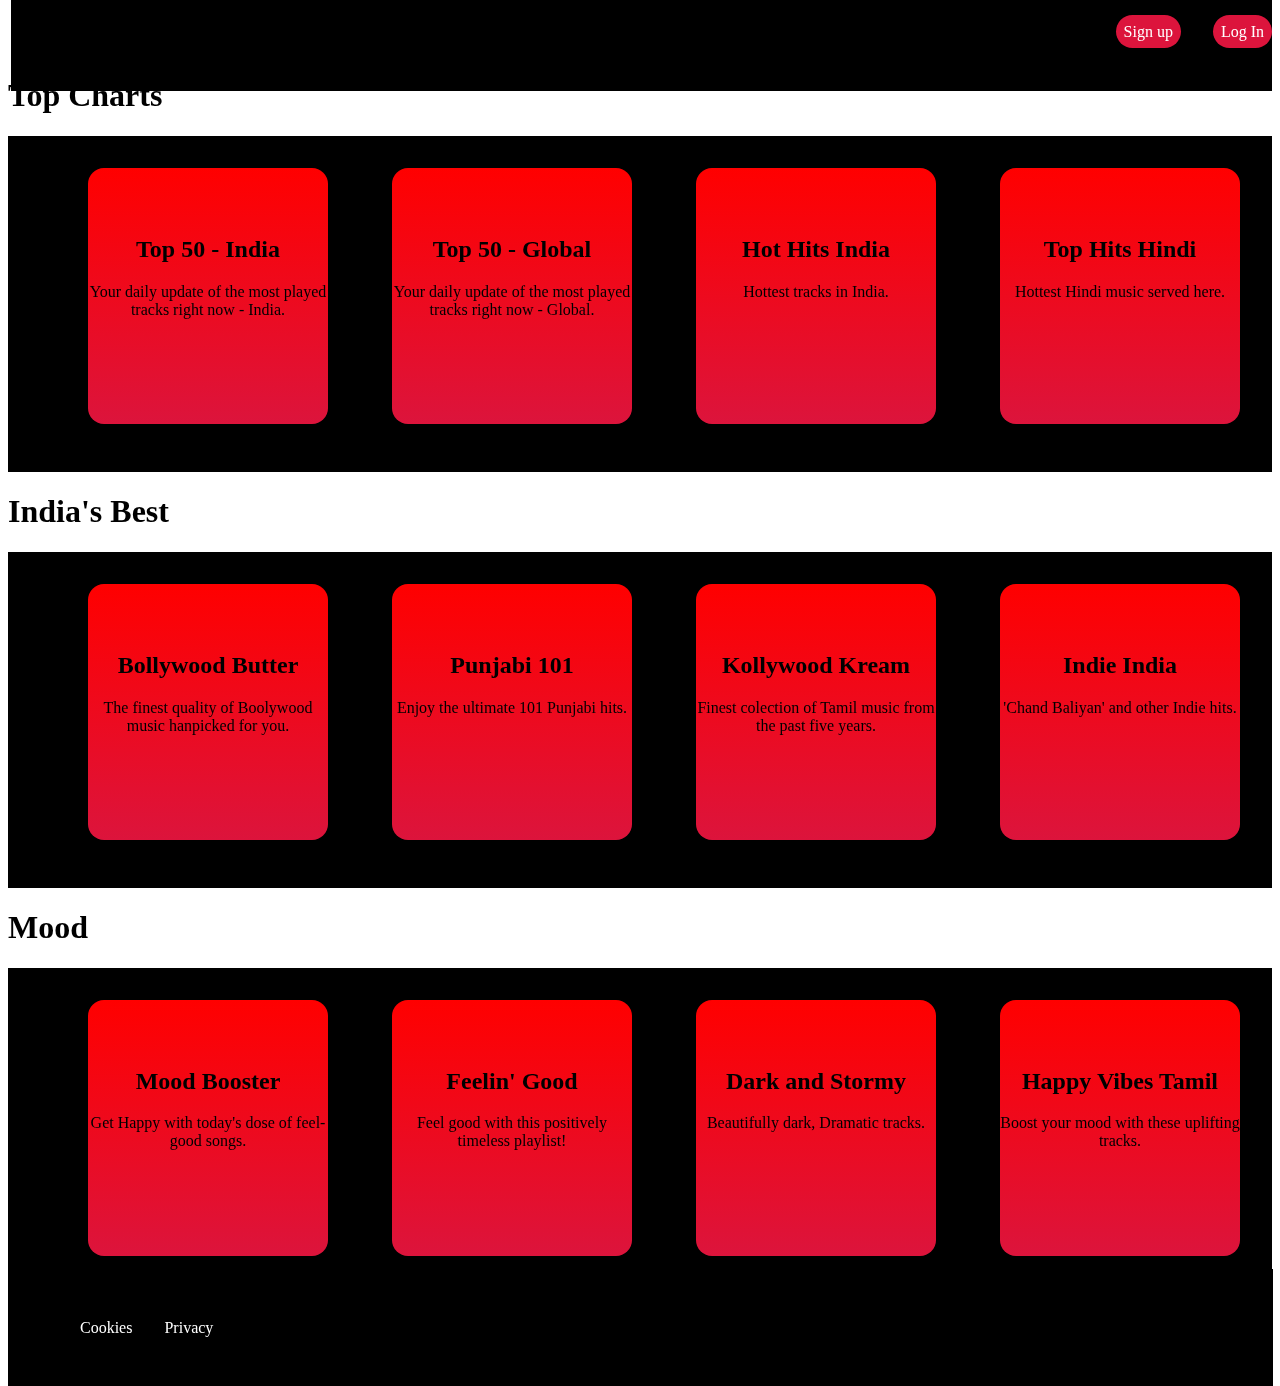
<file: mainpage.html>
<!DOCTYPE html>
<!--[if lt IE 7]>      <html class="no-js lt-ie9 lt-ie8 lt-ie7"> <![endif]-->
<!--[if IE 7]>         <html class="no-js lt-ie9 lt-ie8"> <![endif]-->
<!--[if IE 8]>         <html class="no-js lt-ie9"> <![endif]-->
<!--[if gt IE 8]>      <html class="no-js"> <!--<![endif]-->
<html>
    <head>
        <meta charset="utf-8">
        <meta http-equiv="X-UA-Compatible" content="IE=edge">
        <title>myTunes.com</title>
        <meta name="description" content="">
        <meta name="viewport" content="width=device-width, initial-scale=1">
        <link rel="stylesheet" href="mainpage.css">
    </head>
    <body>
        <nav id="navigation-bar">
            <ul>
            <li class="item"><a href= "http://127.0.0.1:5501/SignForm.html">Sign up</a> </li>
            <li class="item"><a href= "http://127.0.0.1:5501/login.html/myTunesLogin.html">Log In </a></li>
            </ul>  
    </nav>
    <section class="Box">
      <h1 class="H-primary"><a href="#">Top Charts</a></h1>
        <div id="Boxes"> 
        <div class="boxx-1">
          <a href="#">
            <h2 class="H-secondary"> Top 50 - India</h2>
            <p>Your daily update of the most played tracks right now - India.</p>
          </a>
          </div>
          <div class="boxx-2">
           <a href="#">
            <h2 class="H-secondary"> Top 50 - Global</h2>
            <p>Your daily update of the most played tracks right now - Global.</p>
          </a>
            </div>
            <div class="boxx-3">
              <a href="#">
                <h2 class="H-secondary"> Hot Hits India</h2>
                <p>Hottest tracks in India.</p>
              </a>
              </div>
              <div class="boxx-4">
                <a href="#">
                  <h2 class="H-secondary"> Top Hits Hindi</h2>
                  <p>Hottest Hindi music served here.</p>
                </a>
                </div>
    </div>
        </section>
        <section class="Box">
          <h1 class="H-primary"><a href="#">India's Best</a></h1>
            <div id="Boxes"> 
            <div class="boxx-1">
              <a href="#">
                <h2 class="H-secondary"> Bollywood Butter</h2>
                <p>The finest quality of Boolywood music hanpicked for you.</p>
              </a>
              </div>
              <div class="boxx-2">
               <a href="#">
                <h2 class="H-secondary"> Punjabi 101</h2>
                <p>Enjoy the ultimate 101 Punjabi hits.</p>
              </a>
                </div>
                <div class="boxx-3">
                  <a href="#">
                    <h2 class="H-secondary">Kollywood Kream</h2>
                    <p>Finest colection of Tamil music from the past five years.</p>
                  </a>
                  </div>
                  <div class="boxx-4">
                    <a href="#">
                      <h2 class="H-secondary"> Indie India</h2>
                      <p>'Chand Baliyan' and other Indie hits.</p>
                    </a>
                    </div>
        </div>
            </section>
            <section class="Box">
              <h1 class="H-primary"><a href="#">Mood</a></h1>
                <div id="Boxes"> 
                <div class="boxx-1">
                  <a href="#">
                    <h2 class="H-secondary"> Mood Booster</h2>
                    <p>Get Happy with today's dose of feel-good songs.</p>
                  </a>
                  </div>
                  <div class="boxx-2">
                   <a href="#">
                    <h2 class="H-secondary"> Feelin' Good</h2>
                    <p>Feel good with this positively timeless playlist!</p>
                  </a>
                    </div>
                    <div class="boxx-3">
                      <a href="#">
                        <h2 class="H-secondary"> Dark and Stormy</h2>
                        <p>Beautifully dark, Dramatic tracks.</p>
                      </a>
                      </div>
                      <div class="boxx-4">
                        <a href="#">
                          <h2 class="H-secondary"> Happy Vibes Tamil</h2>
                          <p>Boost your mood with these uplifting tracks.</p>
                        </a>
                        </div>
            </div>
                </section>
                <nav id="navigation-bar2">
                  <ul>
                  <li class="item"><a href= "https://www.spotify.com/in-en/legal/cookies-policy/">Cookies</a> </li>
                  <li class="item"><a href= "https://www.spotify.com/in-en/legal/privacy-policy/">Privacy </a></li>
                  </ul>  
          </nav>
        </body>
        </html> 
        
        <script src="" async defer></script>
    </body>
</html>
</file>
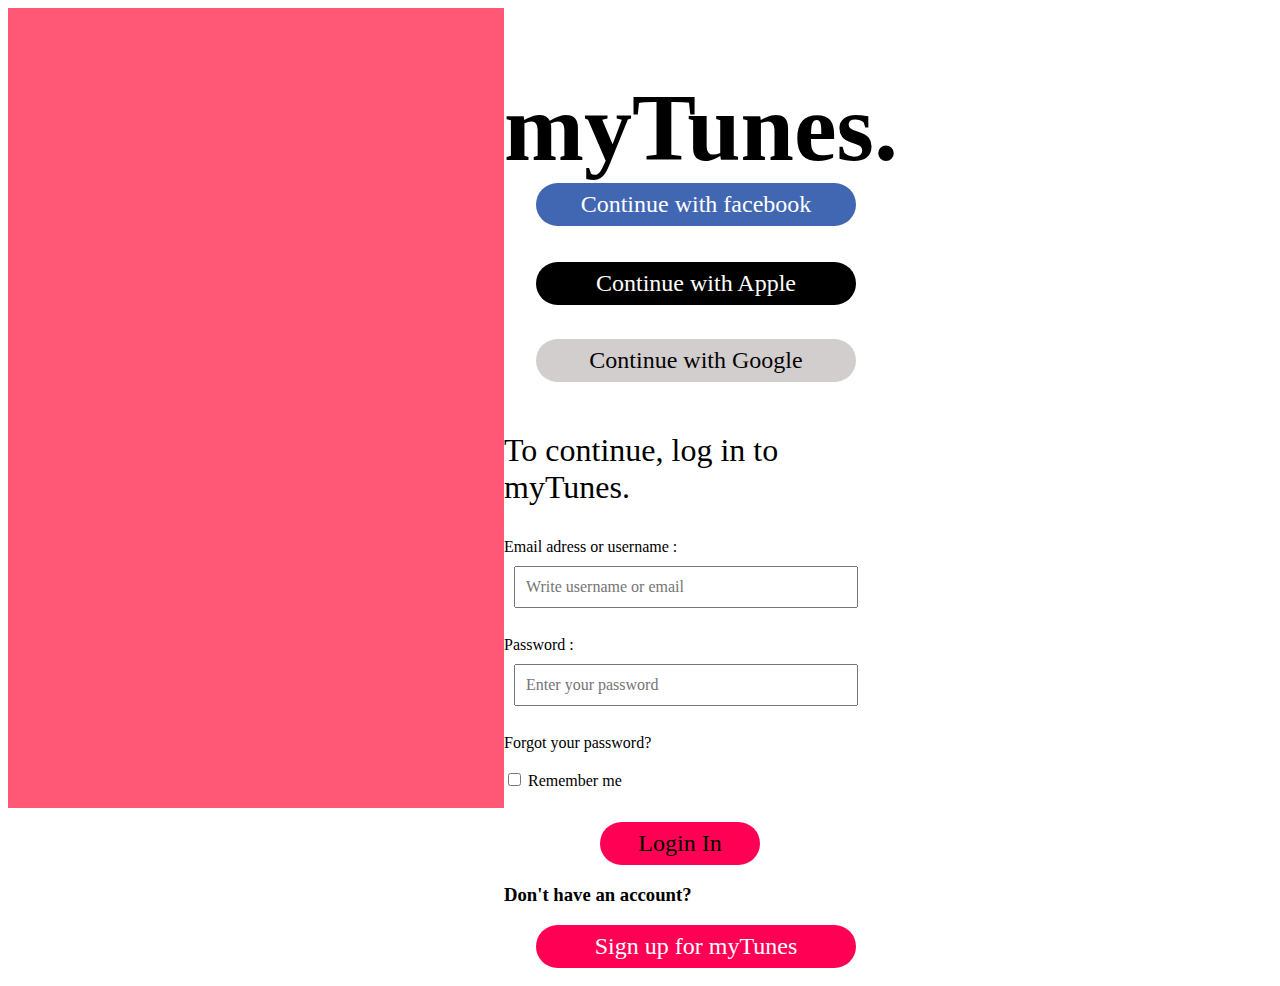
<file: myTunesLogin.html>
<!DOCTYPE html>
<!--[if lt IE 7]>      <html class="no-js lt-ie9 lt-ie8 lt-ie7"> <![endif]-->
<!--[if IE 7]>         <html class="no-js lt-ie9 lt-ie8"> <![endif]-->
<!--[if IE 8]>         <html class="no-js lt-ie9"> <![endif]-->
<!--[if gt IE 8]>      <html class="no-js"> <!--<![endif]-->
<html>
    <head>
        <meta charset="utf-8">
        <meta http-equiv="X-UA-Compatible" content="IE=edge">
        <title>Login-myTunes</title>
        <meta name="description" content="">
        <meta name="viewport" content="width=device-width, initial-scale=1">
        <link rel="stylesheet" href="Login-myTunes.css">
    </head>
    <body>
        <!--[if lt IE 7]>
            <p class="browsehappy">You are using an <strong>outdated</strong> browser. Please <a href="#">upgrade your browser</a> to improve your experience.</p>
        <![endif]-->
        <form id="Login" method="post" action="">   
            <div id="information">  
                <h1>myTunes.</h1>
                <button id="button-1" type="button"><a href="https://www.facebook.com/">Continue with facebook<ion-icon name="logo-facebook"></ion-icon></a></button><br><br>
            <button id="button-2" type="button"><a href="https://appleid.apple.com/#!&page=signin"><ion-icon name="logo-google"></ion-icon>Continue with Apple</a></button><br><br>
            <button id="button-3" type="button"><a href="https://accounts.google.com/signin/v2/identifier?service=mail&passive=1209600&osid=1&continue=https%3A%2F%2Fmail.google.com%2Fmail%2Fu%2F0%2F&followup=https%3A%2F%2Fmail.google.com%2Fmail%2Fu%2F0%2F&emr=1&flowName=GlifWebSignIn&flowEntry=ServiceLogin"><ion-icon name="logo-google"></ion-icon>Continue with Google</a></button><br><br>   
            <p>To continue, log in to myTunes.</p>
                <label for="Login-1">Email adress or username :</label>
                <input type="text" id="Login-info" name="Login"  placeholder="Write username or email" minlength="1" maxlength="50" required><br><br>
                <label for="password">Password :</label>
                <input type="text" id="Password" name="Login"  placeholder="Enter your password" minlength="1" maxlength="50" required><br><br>
            <a href="#">Forgot your password?</a><br><br>
            <input type="checkbox" id="Remember-me" name="Remember-me">
            <label for="Remember-me">Remember me</label>
            <button id="button-Login" type="button"><a href="http://127.0.0.1:5501/myTunesmainpage.html/mainpage.html"> Login In</a></button>
            <h3>Don't have an account?</h3>
            <button id="button-4" type="button"><a href="http://127.0.0.1:5501/Signup.html/SignForm.html">Sign up for myTunes<ion-icon name="Signup-myTunes"></ion-icon></a></button><br><br>
        </div>
        </form>
        <script src="" async defer></script>
    </body>
</html>
</file>
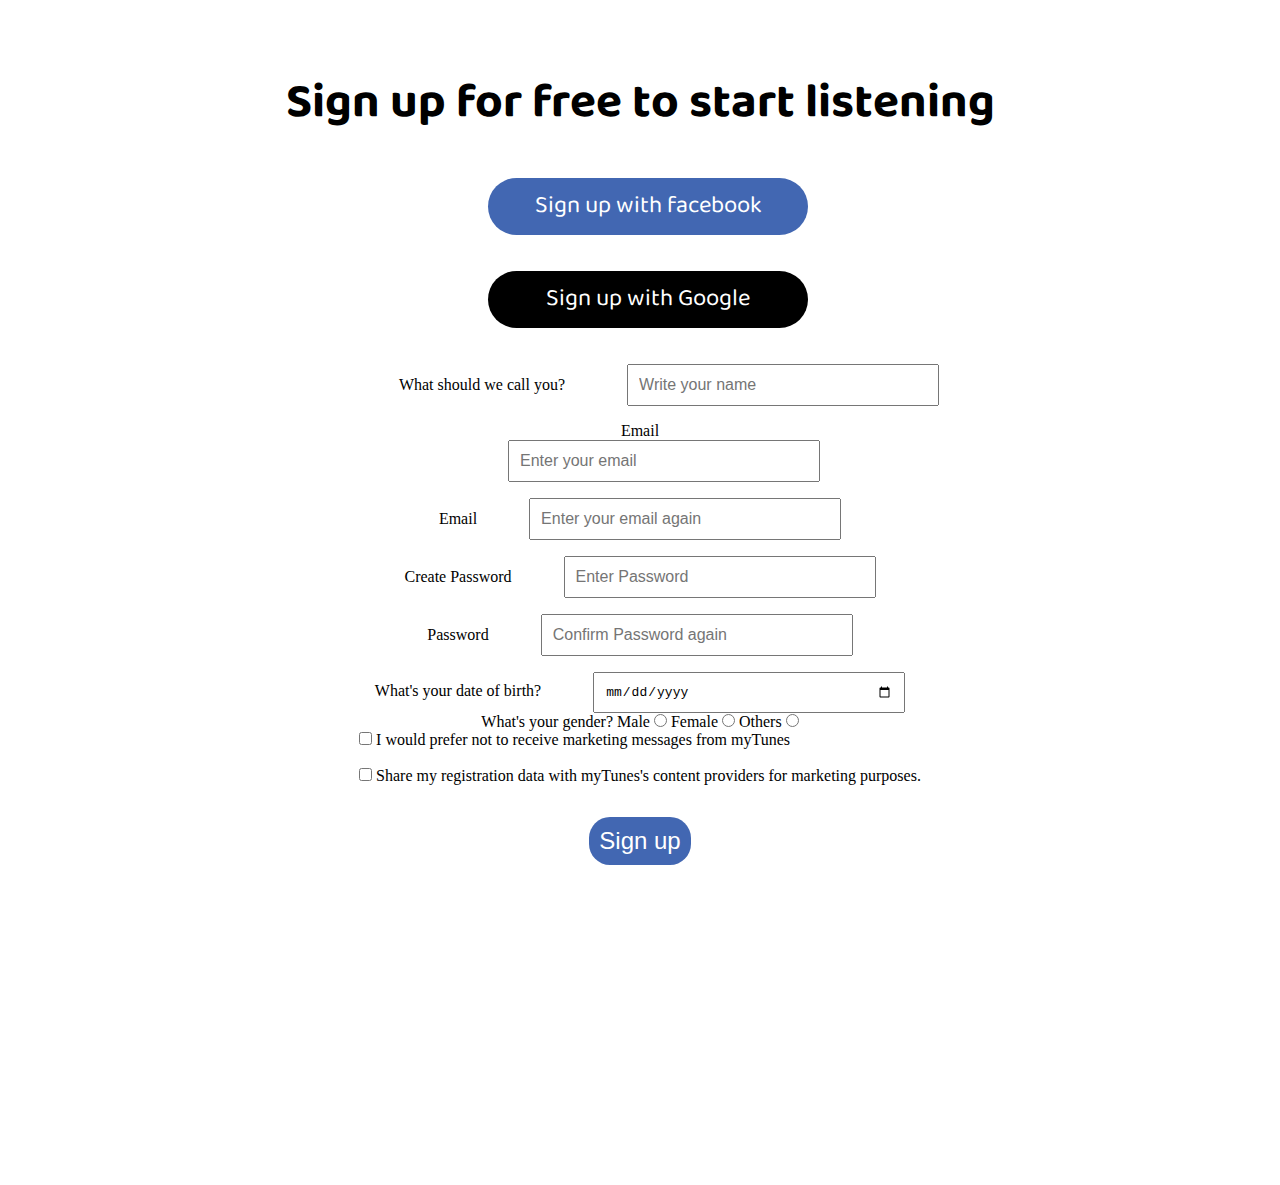
<file: SignForm.html>
<!DOCTYPE html>
<!--[if lt IE 7]>      <html class="no-js lt-ie9 lt-ie8 lt-ie7"> <![endif]-->
<!--[if IE 7]>         <html class="no-js lt-ie9 lt-ie8"> <![endif]-->
<!--[if IE 8]>         <html class="no-js lt-ie9"> <![endif]-->
<!--[if gt IE 8]>      <html class="no-js"> <!--<![endif]-->
<html>
    <head>
        <meta charset="utf-8">
        <meta http-equiv="X-UA-Compatible" content="IE=edge">
        <title>Facebook Login</title>
        <meta name="description" content="">
        <meta name="viewport" content="width=device-width, initial-scale=1">
        <link rel="stylesheet" href="stylescss.css">
        <link href=link rel="preconnect" href="https://fonts.googleapis.com"> 
    <link href="https://fonts.googleapis.com/css2?family=Baloo+Bhaijaan+2&family=Bree+Serif&display=swap" rel="stylesheet">
    </head>
    <body>
        <form id="sign-up" method="POST" action="">
            <h1>Sign up for free to start listening</h1>
            <button id="button-1" type="button"><a href="https://www.facebook.com/">Sign up with facebook<ion-icon name="logo-facebook"></ion-icon></a></button><br><br>
            <button id="button-2" type="button"><a href="https://accounts.google.com/signin/v2/identifier?service=mail&passive=1209600&osid=1&continue=https%3A%2F%2Fmail.google.com%2Fmail%2Fu%2F0%2F&followup=https%3A%2F%2Fmail.google.com%2Fmail%2Fu%2F0%2F&emr=1&flowName=GlifWebSignIn&flowEntry=ServiceLogin"><ion-icon name="logo-google"></ion-icon>Sign up with Google</a></button><br><br>
            <form method="POST">
                <p>
         <label id="name" for="name">What should we call you? </label>
         <input id="name" type="text" name="name"placeholder="Write your name" required>
            </p>
         <label for="email"> Email</label>
         <input id="email" type="text" placeholder="Enter your email" required>
         <p>
            <label for="email"> Email</label>
            <input id="email" type="text" placeholder="Enter your email again" required>
            </p>
         <p>
         <label for="password"> Create Password</label>
         <input id="password" type ="text" placeholder="Enter Password" required>
         </p>
         <p>
            <label for="password">Password</label>
            <input id="password" type ="text" placeholder="Confirm Password again" required>
            </p>
        
         <p>
         <label for="dob">What's your date of birth? </label>
         <input id="dob" type="date" name="dob" placeholder="Enter your BirthDate" required>
         </p>
         <p>
            <span>What's your gender?</span>
       <label for="gender">Male</label>
       <input name="gender" type="radio" name="Male"required>
       <label for="gender">Female</label>
       <input name="gender" type="radio" name="Female"required>
       <label for="gender">Others</label>
        <input name="gender" type="radio" name="Others"required>
       </p>
         <p>
        
         <input type="checkbox" name="checkbox" id="checkbox">
         <label for="checkbox">I would prefer not to receive marketing messages from myTunes</label>
         <br><br>
         <input type="checkbox" name="checkbox" id="checkbox">
         <label for="checkbox">Share my registration data with myTunes's content providers for marketing purposes.</label>
        </p>
        
        <button id="submit" type="submit"><a href="http://127.0.0.1:5501/login.html/myTunesLogin.html">Sign up</a></button>
    
        </form>
        <script src="" async defer></script>
    </body>
</html>
</file>
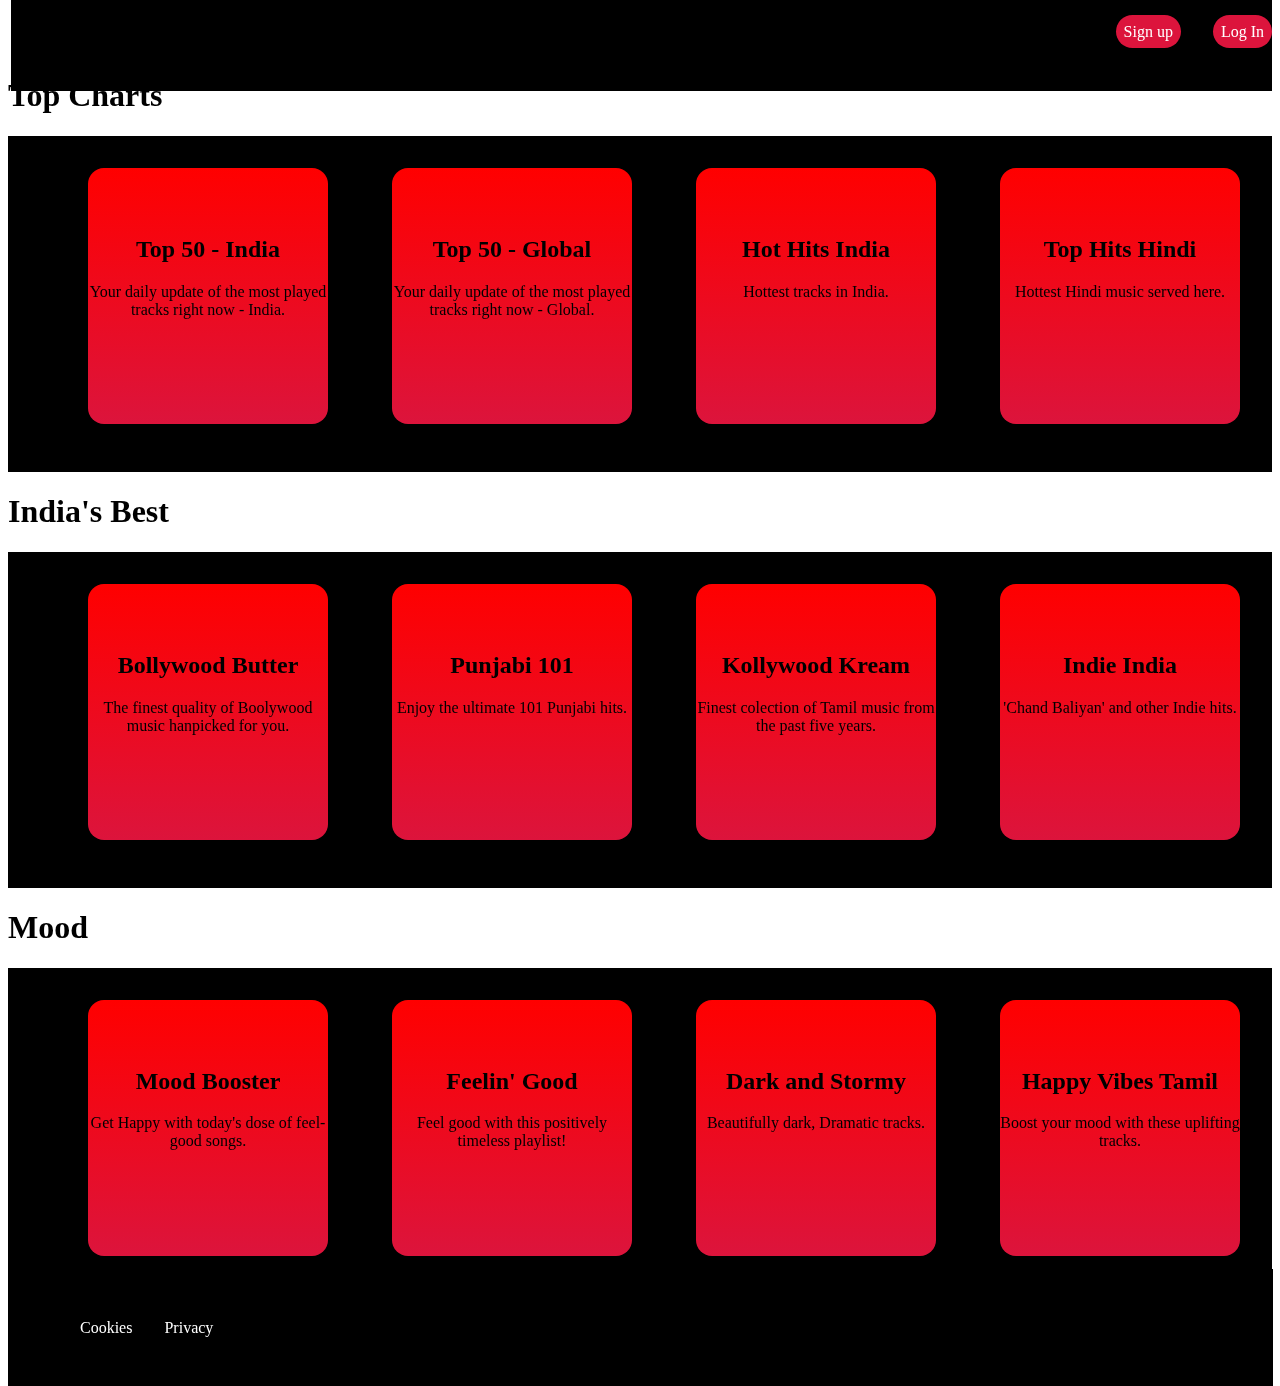
<file: myTunesmainpage.html/mainpage.html>
<!DOCTYPE html>
<!--[if lt IE 7]>      <html class="no-js lt-ie9 lt-ie8 lt-ie7"> <![endif]-->
<!--[if IE 7]>         <html class="no-js lt-ie9 lt-ie8"> <![endif]-->
<!--[if IE 8]>         <html class="no-js lt-ie9"> <![endif]-->
<!--[if gt IE 8]>      <html class="no-js"> <!--<![endif]-->
<html>
    <head>
        <meta charset="utf-8">
        <meta http-equiv="X-UA-Compatible" content="IE=edge">
        <title>myTunes.com</title>
        <meta name="description" content="">
        <meta name="viewport" content="width=device-width, initial-scale=1">
        <link rel="stylesheet" href="mainpage.css">
    </head>
    <body>
        <nav id="navigation-bar">
            <ul>
            <li class="item"><a href= "http://127.0.0.1:5501/Signup.html/SignForm.html">Sign up</a> </li>
            <li class="item"><a href= "http://127.0.0.1:5501/login.html/myTunesLogin.html">Log In </a></li>
            </ul>  
    </nav>
    <section class="Box">
      <h1 class="H-primary"><a href="#">Top Charts</a></h1>
        <div id="Boxes"> 
        <div class="boxx-1">
          <a href="#">
            <h2 class="H-secondary"> Top 50 - India</h2>
            <p>Your daily update of the most played tracks right now - India.</p>
          </a>
          </div>
          <div class="boxx-2">
           <a href="#">
            <h2 class="H-secondary"> Top 50 - Global</h2>
            <p>Your daily update of the most played tracks right now - Global.</p>
          </a>
            </div>
            <div class="boxx-3">
              <a href="#">
                <h2 class="H-secondary"> Hot Hits India</h2>
                <p>Hottest tracks in India.</p>
              </a>
              </div>
              <div class="boxx-4">
                <a href="#">
                  <h2 class="H-secondary"> Top Hits Hindi</h2>
                  <p>Hottest Hindi music served here.</p>
                </a>
                </div>
    </div>
        </section>
        <section class="Box">
          <h1 class="H-primary"><a href="#">India's Best</a></h1>
            <div id="Boxes"> 
            <div class="boxx-1">
              <a href="#">
                <h2 class="H-secondary"> Bollywood Butter</h2>
                <p>The finest quality of Boolywood music hanpicked for you.</p>
              </a>
              </div>
              <div class="boxx-2">
               <a href="#">
                <h2 class="H-secondary"> Punjabi 101</h2>
                <p>Enjoy the ultimate 101 Punjabi hits.</p>
              </a>
                </div>
                <div class="boxx-3">
                  <a href="#">
                    <h2 class="H-secondary">Kollywood Kream</h2>
                    <p>Finest colection of Tamil music from the past five years.</p>
                  </a>
                  </div>
                  <div class="boxx-4">
                    <a href="#">
                      <h2 class="H-secondary"> Indie India</h2>
                      <p>'Chand Baliyan' and other Indie hits.</p>
                    </a>
                    </div>
        </div>
            </section>
            <section class="Box">
              <h1 class="H-primary"><a href="#">Mood</a></h1>
                <div id="Boxes"> 
                <div class="boxx-1">
                  <a href="#">
                    <h2 class="H-secondary"> Mood Booster</h2>
                    <p>Get Happy with today's dose of feel-good songs.</p>
                  </a>
                  </div>
                  <div class="boxx-2">
                   <a href="#">
                    <h2 class="H-secondary"> Feelin' Good</h2>
                    <p>Feel good with this positively timeless playlist!</p>
                  </a>
                    </div>
                    <div class="boxx-3">
                      <a href="#">
                        <h2 class="H-secondary"> Dark and Stormy</h2>
                        <p>Beautifully dark, Dramatic tracks.</p>
                      </a>
                      </div>
                      <div class="boxx-4">
                        <a href="#">
                          <h2 class="H-secondary"> Happy Vibes Tamil</h2>
                          <p>Boost your mood with these uplifting tracks.</p>
                        </a>
                        </div>
            </div>
                </section>
                <nav id="navigation-bar2">
                  <ul>
                  <li class="item"><a href= "https://www.spotify.com/in-en/legal/cookies-policy/">Cookies</a> </li>
                  <li class="item"><a href= "https://www.spotify.com/in-en/legal/privacy-policy/">Privacy </a></li>
                  </ul>  
          </nav>
        </body>
        </html> 
        
        <script src="" async defer></script>
    </body>
</html>
</file>
<file: mainpage.css>
#navigation-bar{
   align-items: center;
   justify-content: right;
   display: flex;
   font-family: 'Baloo Bhaijaan 2', cursive;
   height: 3rem;
   right: 0%;
}
#navigation-bar::before{
   height: 13%;
   width: 98.5%;
   background-color: black;
   content: "";
   position: absolute;
   z-index: -1;
}
#navigation-bar ul{
  display: flex;
}
#navigation-bar ul li{
  list-style: none;
}
#navigation-bar ul li a{
  text-decoration: none;
  margin: 0rem 0rem  1rem 2rem;
  border: none;
  border-radius: 3rem;
  background-color: crimson;
  padding: 0.5rem;
  color: rgb(255, 255, 255);
  width: 1rem;
}
#navigation-bar ul li a:hover{
  text-decoration: none;
  margin: 0rem 0rem  1rem 2rem;
  border: none;
  border-radius: 3rem;
  background-color: crimson;
  padding: 0.5rem;
  color: #000;
  width: 1rem;
}
.H-primary{
  font-family: 'Baloo Bhaijaan 2', cursive;
  font-size: 2rem;
}
.H-primary::before{
  height: 5rem;
  background-color: rgb(189, 74, 74);
}
.H-primary a{
  text-decoration: none;
  color: black;
}
  #Boxes{
display: flex;
background-color: rgb(0, 0, 0);
height: 21rem;

}
#Boxes .boxx-1{
  border: none;
  border-radius: 1rem;
  width: 15rem;
  justify-content: center;
  height: 16rem;
  font-family: 'Baloo Bhaijaan 2', cursive;
  margin-left: 5rem;
  margin-right: 2rem;
  margin-top: 2rem;
  background-image: linear-gradient(red, crimson );
}
.boxx-1 a{
  text-decoration: none;
  color: rgb(0, 0, 0);
  }

 .H-secondary{
  text-align: center;
  padding-top: 3rem;
}
.boxx-1 p{
  text-align: center;
  
}

#Boxes .boxx-2{
  border: none;
  border-radius: 1rem;
  width: 15rem;
  justify-content: center;
  height: 16rem;
  font-family: 'Baloo Bhaijaan 2', cursive;
  margin-left: 2rem;
margin-right: 2rem;
margin-top: 2rem;
background-image: linear-gradient(red, crimson );
}
.boxx-2 a{
text-decoration: none;
color: rgb(0, 0, 0);
}
#Boxes .H-secondary{
  text-align: center;
}
#Boxes p{
  text-align: center;
}
#Boxes .boxx-3{
  border: none;
  border-radius: 1rem;
  width: 15rem;
  justify-content: center;
  height: 16rem;
  font-family: 'Baloo Bhaijaan 2', cursive;
  margin-left: 2rem;
margin-right: 2rem;
margin-top: 2rem;
background-image: linear-gradient(red, crimson );
}
.boxx-3 a{
  text-decoration: none;
  color: rgb(0, 0, 0);
  }
#Boxes .H-secondary{
  text-align: center;
}
#Boxes p{
  text-align: center;
}
#Boxes .boxx-4{
  border:none;
  border-radius: 1rem;
  width: 15rem;
  justify-content: center;
  height: 16rem;
  font-family: 'Baloo Bhaijaan 2', cursive;
  margin-left: 2rem;
margin-right: 2rem;
margin-top: 2rem;
background-image: linear-gradient(red, crimson );
}
.boxx-4 a{
  text-decoration: none;
  color: rgb(0, 0, 0);
  }
#Boxes .H-secondary{
  text-align: center;
}
#Boxes p{
  text-align: center;
}
#navigation-bar2{
  align-items: center;
  justify-content: left;
  display: flex;
  font-family: 'Baloo Bhaijaan 2', cursive;
  height: 3rem;
  right: 0%;
}
#navigation-bar2::before{
  height: 13%;
  width: 98.8%;
  background-color: black;
  content: "";
  position: absolute;
  z-index: -1;
}
#navigation-bar2 ul{
 display: flex;
}
#navigation-bar2 ul li{
 list-style: none;
}
#navigation-bar2 ul li a{
 text-decoration: none;
 margin: 0rem 0rem  1rem 2rem;
color: rgb(255, 255, 255);
}
  /*.main:hover{
      background: url(Back2G.png);
      background-repeat: no-repeat;
  }
  
  @media screen and (max-height: 450px) {
    .sidenav {padding-top: 15px;}
    .sidenav a {font-size: 18px;}
  }
</file>
<file: Login-myTunes.css>
#Login{
    justify-content: center;
    align-items: center;
    display: flex;   
    height: 50rem;
    width: 50rem;
}
#information{   
    height: 50rem;
    width: 19rem;
    
}
#Login::before{
    content: "";
    background: url(BackG2.png);
    background-repeat: no-repeat;
    height: 100%;
    width: 100%;
    position: relative;
    z-index: -1;
}
h1{
    font-size: 6rem;
    text-align: center;
    font-family: 'Baloo Bhaijaan 2', cursive;
    margin-bottom: 0rem;
}
#button-1{
    border-radius: 3.1rem;
    background-color: rgb(66 103 178);
    font-size: x-large;
    padding: 0.5rem;
    border: none;
    display: block;
    width: 20rem;
    margin-left: 2rem;
    font-family: 'Baloo Bhaijaan 2', cursive;
}
#button-1 a{
    color: rgb(255, 255, 255);
    text-decoration: none;
    }
#button-2 {
    border-radius: 34px;
    font-size: x-large;
    padding: 0.5rem;
    border: none;
    width: 20rem;
    background-color: black;
    color: white;
    margin-left: 2rem;
    font-family: 'Baloo Bhaijaan 2', cursive;
}
#button-2 a{
color: rgb(255, 255, 255);
text-decoration: none;
}
#button-3 {
    border-radius: 34px;
    font-size: x-large;
    padding: 0.5rem;
    border: none;
    width: 20rem;
    background-color: rgb(211, 206, 206);
    color: white;
    margin-left: 2rem;
    margin-top: 1rem;
    font-family: 'Baloo Bhaijaan 2', cursive;
}
#button-3 a{
    color: rgb(3, 3, 3);
    text-decoration: none;
}

#information p{
    font-weight: 400;
    font-size: 2rem;
}
#Login-info{
    font-size: medium;
    padding: 10px;
    margin:10px;
    width: 20rem;
    font-family: 'Baloo Bhaijaan 2', cursive;
    }
    #Password{
        font-size: medium;
        padding: 10px;
        margin:10px;
        width: 20rem;
        font-family: 'Baloo Bhaijaan 2', cursive;
        }
        a{
            color: rgb(0, 0, 0);
            text-decoration: none;
            font-family: 'Baloo Bhaijaan 2', cursive;
        }
        #button-Login {
            border-radius: 34px;
            font-size: x-large;
            padding: 0.5rem;
            border: none;
            width: 10rem;
            background-color: rgb(255, 0, 85);
            color: rgb(255, 255, 255);
            margin-left: 6rem;
            margin-top: 2rem;
            cursor: pointer;
            font-family: 'Baloo Bhaijaan 2', cursive;
        }
        #button-Login:hover{
            background-color: rgb(255, 0, 85);
        }
        #button-4 {
            border-radius: 34px;
            font-size: x-large;
            padding: 0.5rem;
            border: none;
            width: 20rem;
            background-color: rgb(255, 0, 85);
            color: white;
            margin-left: 2rem;
            font-family: 'Baloo Bhaijaan 2', cursive;
        }
        #button-4 a{
            color: rgb(255, 255, 255);
            text-decoration: none;
        }
</file>
<file: stylescss.css>
*{ 
    padding: 0%;
    margin: 0;
   }
   #sign-up{
    display: flex;
    flex-direction: column;
    align-items: center;
    justify-content: center;
    padding: 2rem;
   }
   h1{
    font-size: 3rem;
    /*text-align: center;*/
    font-family: 'Baloo Bhaijaan 2', cursive;
    margin: 1rem;
    padding: 1rem;
}
   #button-1{
    border-radius: 3.1rem;
    background-color: rgb(66 103 178);
    font-size: x-large;
    padding: 0.5rem;
    border: none;
    display: block;
    width: 20rem;
    margin-left: 1rem;
    font-family: 'Baloo Bhaijaan 2', cursive;
}
#button-1 a{
    color: rgb(255, 255, 255);
    text-decoration: none;
}
#button-2 {
    border-radius: 34px;
    font-size: x-large;
    padding: 0.5rem;
    border: none;
    width: 20rem;
    background-color: black;
    color: white;
    margin-left: 1rem;
    font-family: 'Baloo Bhaijaan 2', cursive;
}
#button-2 a{
color: rgb(255, 255, 255);
text-decoration: none;
}

   #name{
       font-size: medium;
       padding: 10px;
       margin-left:3rem;
       margin-bottom: 1rem;
       width: 18rem;
       }
       #email{
           font-size: medium;
           padding: 10px;
           margin-left:3rem;
           width: 18rem;
           margin-bottom: 1rem;
           }
           #password{
               font-size: medium;
               padding: 10px;
               margin-left:3rem;
               width: 18rem;
               margin-bottom: 1rem;
               }
               #dob{
                   font-size: medium;
                   padding: 10px;
                   margin-left:3rem;
                   width: 18rem;
                   }
                   #gender{
                       font-size: medium;
                       padding: 2rem;
                       margin:2rem;
                       }
                       #checkbox{
                           font-size: medium;
                          /*margin: 2px;*/
                           }
                           #submit{
                               size: 20px;
                               border-radius: 21px;
                               font-size: x-large;
                               padding: 10px;
                               border: none;
                               background-color: rgb(66 103 178);
                               margin: 18rem;
                               margin-top: 2rem;
                           }
                           #submit a{
                               text-decoration: none;
                               color: white;
                           }
                           /*#submit:hover{
                               text-align: center;
                               font-family: 'Baloo Bhaijaan 2', cursive;
                               text-
                               background-color: rgb(66 103 178);
                           }*/
</file>
<file: myTunesmainpage.html/mainpage.css>
#navigation-bar{
   align-items: center;
   justify-content: right;
   display: flex;
   font-family: 'Baloo Bhaijaan 2', cursive;
   height: 3rem;
   right: 0%;
}
#navigation-bar::before{
   height: 13%;
   width: 98.5%;
   background-color: black;
   content: "";
   position: absolute;
   z-index: -1;
}
#navigation-bar ul{
  display: flex;
}
#navigation-bar ul li{
  list-style: none;
}
#navigation-bar ul li a{
  text-decoration: none;
  margin: 0rem 0rem  1rem 2rem;
  border: none;
  border-radius: 3rem;
  background-color: crimson;
  padding: 0.5rem;
  color: rgb(255, 255, 255);
  width: 1rem;
}
#navigation-bar ul li a:hover{
  text-decoration: none;
  margin: 0rem 0rem  1rem 2rem;
  border: none;
  border-radius: 3rem;
  background-color: crimson;
  padding: 0.5rem;
  color: #000;
  width: 1rem;
}
.H-primary{
  font-family: 'Baloo Bhaijaan 2', cursive;
  font-size: 2rem;
}
.H-primary::before{
  height: 5rem;
  background-color: rgb(189, 74, 74);
}
.H-primary a{
  text-decoration: none;
  color: black;
}
  #Boxes{
display: flex;
background-color: rgb(0, 0, 0);
height: 21rem;

}
#Boxes .boxx-1{
  border: none;
  border-radius: 1rem;
  width: 15rem;
  justify-content: center;
  height: 16rem;
  font-family: 'Baloo Bhaijaan 2', cursive;
  margin-left: 5rem;
  margin-right: 2rem;
  margin-top: 2rem;
  background-image: linear-gradient(red, crimson );
}
.boxx-1 a{
  text-decoration: none;
  color: rgb(0, 0, 0);
  }

 .H-secondary{
  text-align: center;
  padding-top: 3rem;
}
.boxx-1 p{
  text-align: center;
  
}

#Boxes .boxx-2{
  border: none;
  border-radius: 1rem;
  width: 15rem;
  justify-content: center;
  height: 16rem;
  font-family: 'Baloo Bhaijaan 2', cursive;
  margin-left: 2rem;
margin-right: 2rem;
margin-top: 2rem;
background-image: linear-gradient(red, crimson );
}
.boxx-2 a{
text-decoration: none;
color: rgb(0, 0, 0);
}
#Boxes .H-secondary{
  text-align: center;
}
#Boxes p{
  text-align: center;
}
#Boxes .boxx-3{
  border: none;
  border-radius: 1rem;
  width: 15rem;
  justify-content: center;
  height: 16rem;
  font-family: 'Baloo Bhaijaan 2', cursive;
  margin-left: 2rem;
margin-right: 2rem;
margin-top: 2rem;
background-image: linear-gradient(red, crimson );
}
.boxx-3 a{
  text-decoration: none;
  color: rgb(0, 0, 0);
  }
#Boxes .H-secondary{
  text-align: center;
}
#Boxes p{
  text-align: center;
}
#Boxes .boxx-4{
  border:none;
  border-radius: 1rem;
  width: 15rem;
  justify-content: center;
  height: 16rem;
  font-family: 'Baloo Bhaijaan 2', cursive;
  margin-left: 2rem;
margin-right: 2rem;
margin-top: 2rem;
background-image: linear-gradient(red, crimson );
}
.boxx-4 a{
  text-decoration: none;
  color: rgb(0, 0, 0);
  }
#Boxes .H-secondary{
  text-align: center;
}
#Boxes p{
  text-align: center;
}
#navigation-bar2{
  align-items: center;
  justify-content: left;
  display: flex;
  font-family: 'Baloo Bhaijaan 2', cursive;
  height: 3rem;
  right: 0%;
}
#navigation-bar2::before{
  height: 13%;
  width: 98.8%;
  background-color: black;
  content: "";
  position: absolute;
  z-index: -1;
}
#navigation-bar2 ul{
 display: flex;
}
#navigation-bar2 ul li{
 list-style: none;
}
#navigation-bar2 ul li a{
 text-decoration: none;
 margin: 0rem 0rem  1rem 2rem;
color: rgb(255, 255, 255);
}
  /*.main:hover{
      background: url(Back2G.png);
      background-repeat: no-repeat;
  }
  
  @media screen and (max-height: 450px) {
    .sidenav {padding-top: 15px;}
    .sidenav a {font-size: 18px;}
  }
</file>
